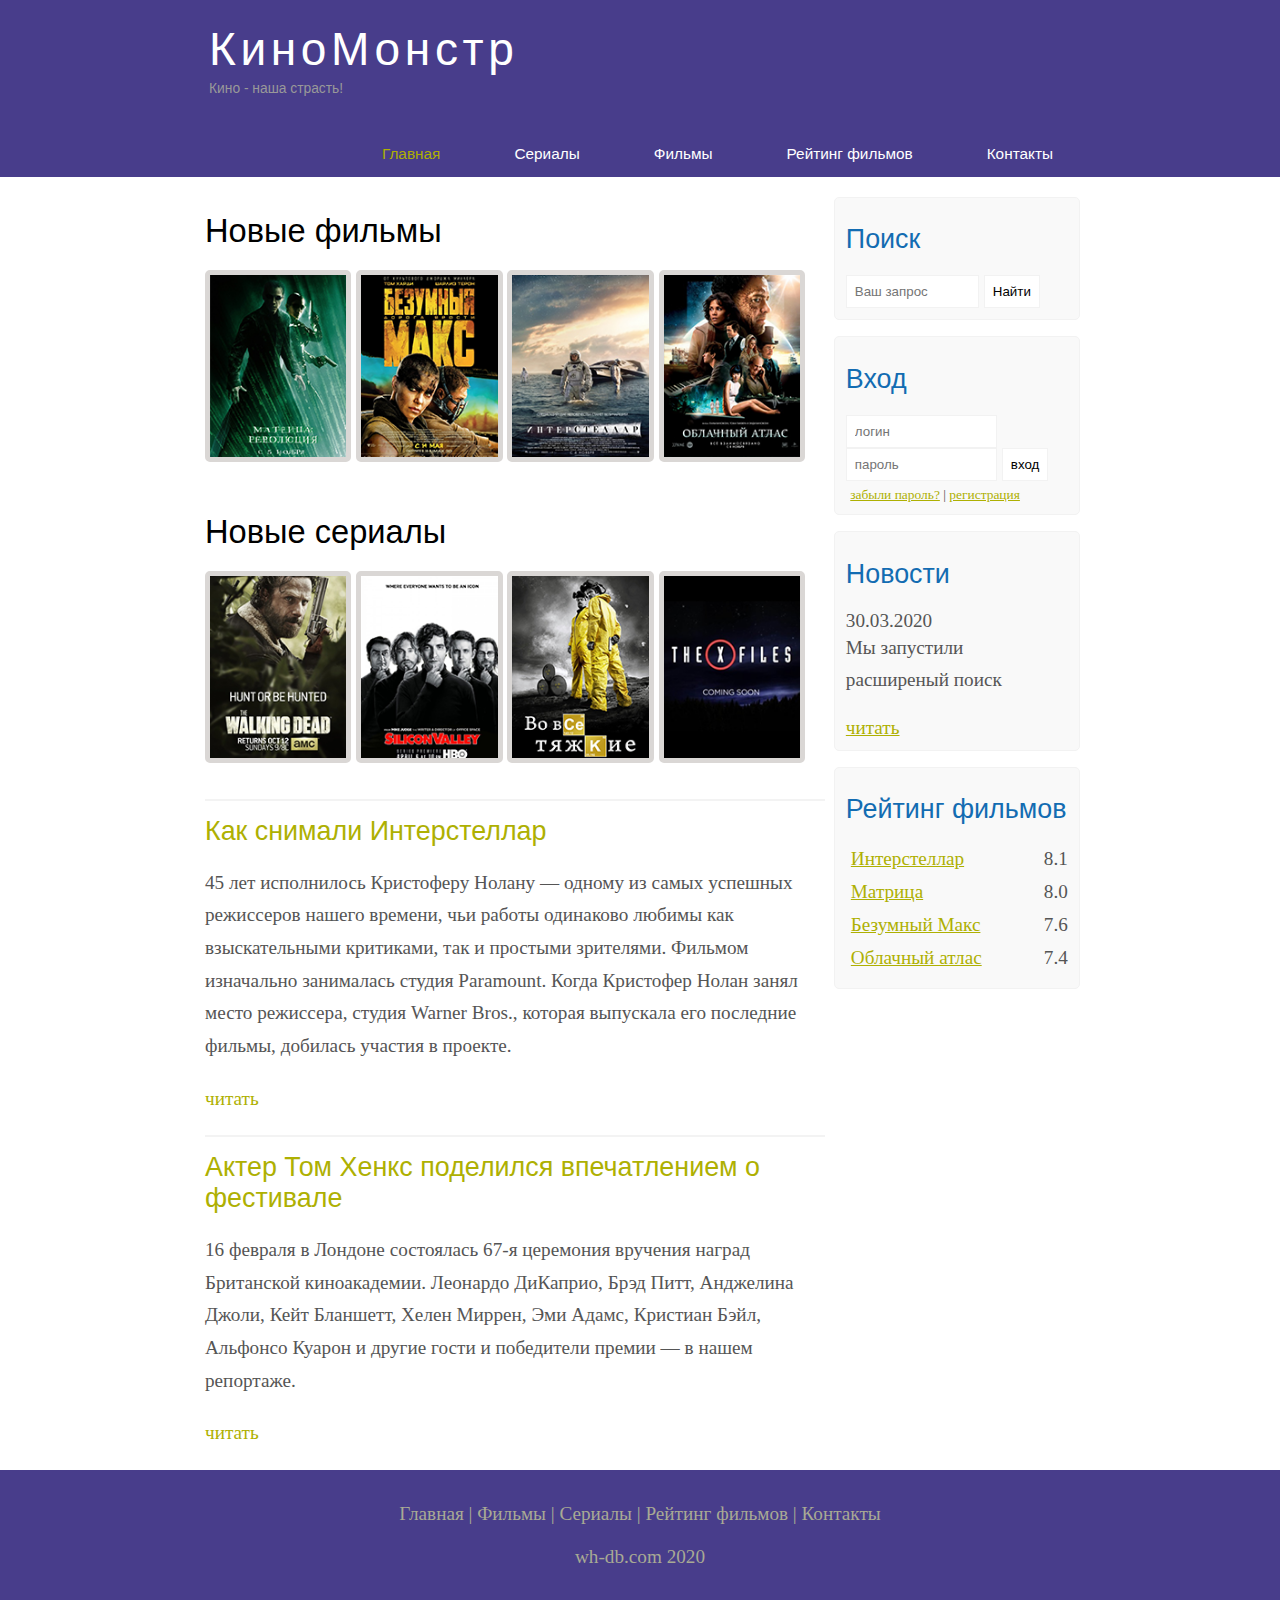
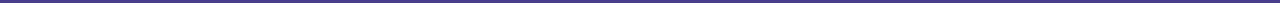
<file: index.html>
<!DOCTYPE html>
<html lang="en">
<head>
    <meta charset="UTF-8">
    <meta name="viewport" content="width=device-width, initial-scale=1.0">
    <title>Киномонстр</title>
    <meta name="discription" content="Портал о кино"/>
    <meta name="keywords" content="фильмы, фильмы онлайн, hd"/>
    <link rel="stylesheet" href="style.css"/>
    <link href="https://fonts.googleapis.com/css2?family=Comfortaa&display=swap" rel="stylesheet">
</head>
<body>
    <div class="main">
        <div class="header">
            <div class="logo">
                <div class="logo_text">
                    <h1><a href="/">КиноМонстр</a></h1>
                    <h2>Кино - наша страсть!</h2>

                </div>
            </div>
            <div class="menubar">
                <ul class="menu">
                    <li class="selected"><a href="index.html">Главная</a></li>
                    <li ><a href="#">Сериалы</a></li>
                    <li ><a href="films.html">Фильмы</a></li>
                    <li ><a href="rating.html">Рейтинг фильмов</a></li>
                    <li ><a href="contacts.html">Контакты</a></li>
                </ul>
            </div>
        </div>
        <div class="site_content">
            <div class="sidebar_container">
                <div class="sidebar">
                    <h2>Поиск</h2>
                    <form method="post" action="#" id="search_form">
                        <input type="search" name="search_field" placeholder="Ваш запрос"/>
                        <input type="submit" class="btn" value="Найти"/>
                    </form>
                </div>
                <div class="sidebar">
                    <h2>Вход</h2>
                    <form method="post" action="#" id="login">
                        <input type="text" name="login_field" placeholder="логин" />
						<input type="password" name="password_field" placeholder="пароль" />
						<input type="submit" class="btn" value="вход" />
						<div class="lables_passreg_text">
							<span><a href="#">забыли пароль?</a></span> | <span><a href="#">регистрация</a></span>
						</div>
                    </form>
                </div>
                <div class="sidebar">
                    <h2>Новости</h2>
                    <span>30.03.2020</span>
                    <p>Мы запустили расширеный поиск</p>
                    <a href="#">читать</a>
                </div>
                <div class="sidebar">
                    <h2>Рейтинг фильмов</h2>
                    <ul>
                        <li><a href= "rating.html">Интерстеллар</a><span class="rating_sidebar">8.1</span></li>
                        <li><a href= "rating.html">Матрица</a><span class="rating_sidebar">8.0</span></li>
                        <li><a href= "rating.html">Безумный Макс</a><span class="rating_sidebar">7.6</span></li>
                        <li><a href= "rating.html">Облачный атлас</a><span class="rating_sidebar">7.4</span></li>


                    </ul>
                </div>
            </div>
            <div class="content">
                <h1>Новые фильмы</h1>
                <div class="films_block">
                    <a href="#"><img src="img/matrix.png"></a>
                    <a href="#"><img src="img/max.png"></a>
                    <a href="#"><img src="img/inter.png"></a>
                    <a href="#"><img src="img/cloud.png"></a>
                </div>

                <h1>Новые сериалы</h1>
                <div class="films_block">
                    <a href="#"><img src="img/dead.png"></a>
                    <a href="#"><img src="img/silicon.png"></a>
                    <a href="#"><img src="img/breakingbad.png"></a>
                    <a href="#"><img src="img/xfiles.png"></a>
                </div>
                <hr>
                <h2><a href="#">Как снимали Интерстеллар</a></h2>
                <div class="posts_content">
                    <p>
                        45 лет исполнилось Кристоферу Нолану — одному из самых успешных режиссеров нашего времени, чьи работы одинаково любимы 
                        как взыскательными критиками, так и простыми зрителями. Фильмом изначально занималась студия Paramount. Когда Кристофер 
                        Нолан занял место режиссера, студия Warner Bros., которая выпускала его последние фильмы, добилась участия в проекте.
                    </p>
                </div>
                <p><a href="#">читать</a></p>

                <hr>
                <h2><a href="#">Актер Том Хенкс поделился впечатлением о фестивале</a></h2>
                <div class="posts_content">
                    <p>
                        16 февраля в Лондоне состоялась 67-я церемония вручения наград Британской киноакадемии. Леонардо ДиКаприо, Брэд Питт, 
                        Анджелина Джоли, Кейт Бланшетт, Хелен Миррен, Эми Адамс, Кристиан Бэйл, Альфонсо Куарон и другие гости и победители 
                        премии — в нашем репортаже.
                    </p>
                </div>
                <p><a href="#">читать</a></p>
                
                
            </div>
        </div>
        <div class="footer">
            <p>
                <a href="index.html">Главная</a> |
                <a href="films.html">Фильмы</a> |
                <a href="#">Сериалы</a> |
                <a href="rating.html">Рейтинг фильмов</a> |
                <a href="contacts.html">Контакты</a> 
            </p>
            <p>wh-db.com 2020</p>
        </div>
    </div>
    
</body>
</html>
</file>
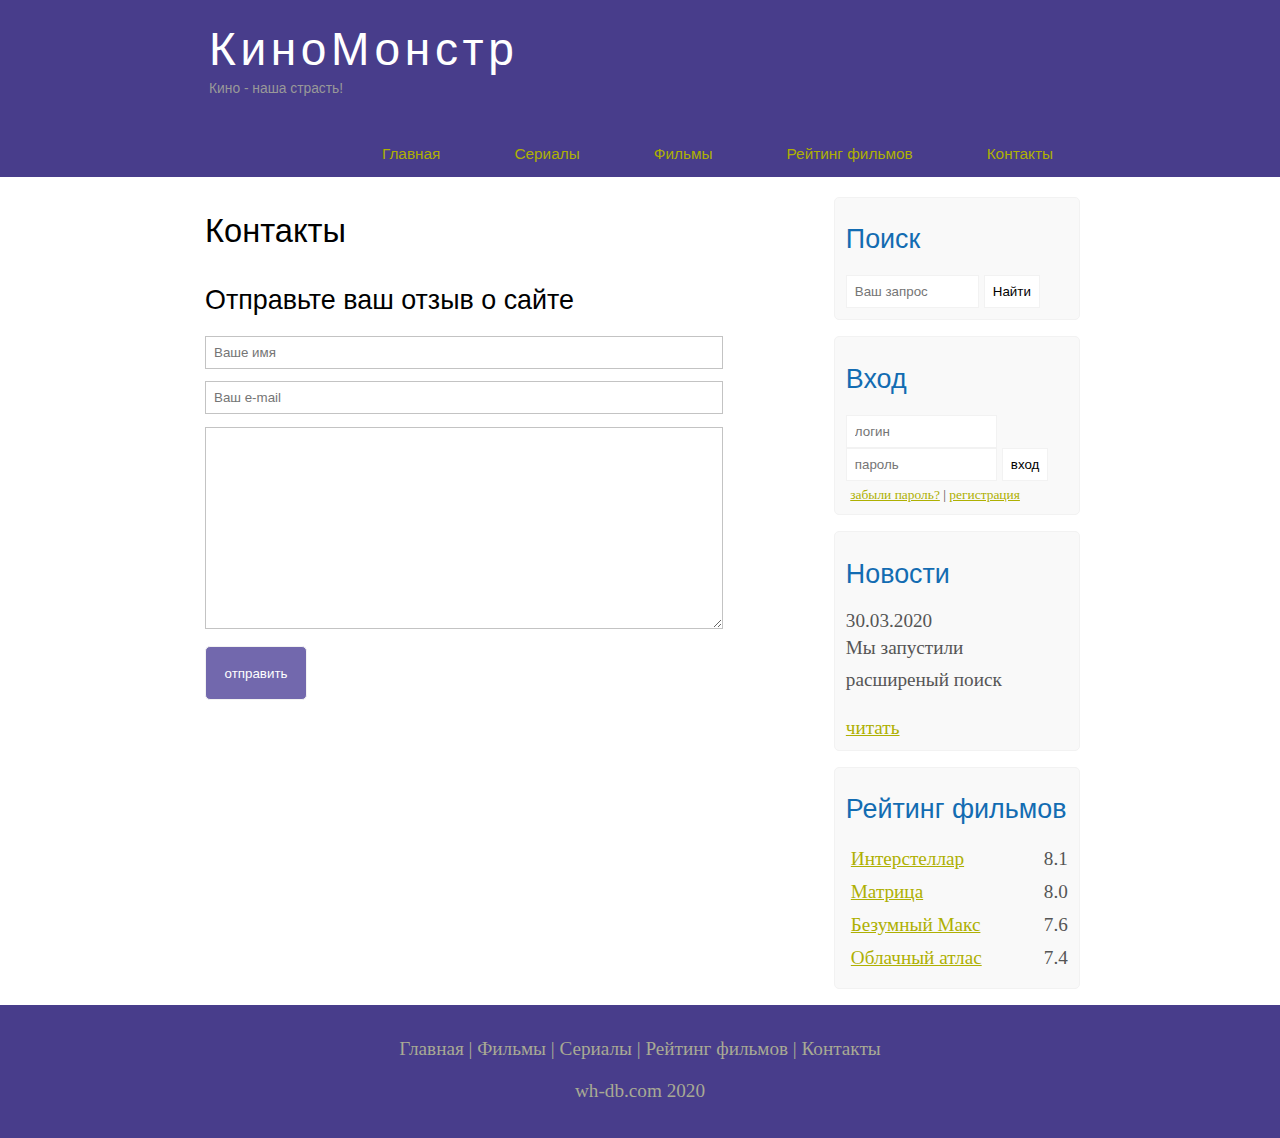
<file: contacts.html>
<!DOCTYPE html>
<html lang="en">
<head>
    <meta charset="UTF-8">
    <meta name="viewport" content="width=device-width, initial-scale=1.0">
    <title>Киномонстр</title>
    <meta name="discription" content="Портал о кино"/>
    <meta name="keywords" content="фильмы, фильмы онлайн, hd"/>
    <link rel="stylesheet" href="style.css"/>
</head>
<body>
    <div class="main">
        <div class="header">
            <div class="logo">
                <div class="logo_text">
                    <h1><a href="/">КиноМонстр</a></h1>
                    <h2>Кино - наша страсть!</h2>

                </div>
            </div>
            <div class="menubar">
                <ul class="menu">
                    <li class="selected"><a href="#">Главная</a></li>
                    <li class="selected"><a href="#">Сериалы</a></li>
                    <li class="selected"><a href="#">Фильмы</a></li>
                    <li class="selected"><a href="#">Рейтинг фильмов</a></li>
                    <li class="selected"><a href="#">Контакты</a></li>
                </ul>
            </div>
        </div>
        <div class="site_content">
            <div class="sidebar_container">
                <div class="sidebar">
                    <h2>Поиск</h2>
                    <form method="post" action="#" id="search_form">
                        <input type="search" name="search_field" placeholder="Ваш запрос"/>
                        <input type="submit" class="btn" value="Найти"/>
                    </form>
                </div>
                <div class="sidebar">
                    <h2>Вход</h2>
                    <form method="post" action="#" id="login">
                        <input type="text" name="login_field" placeholder="логин" />
						<input type="password" name="password_field" placeholder="пароль" />
						<input type="submit" class="btn" value="вход" />
						<div class="lables_passreg_text">
							<span><a href="#">забыли пароль?</a></span> | <span><a href="#">регистрация</a></span>
						</div>
                    </form>
                </div>
                <div class="sidebar">
                    <h2>Новости</h2>
                    <span>30.03.2020</span>
                    <p>Мы запустили расширеный поиск</p>
                    <a href="#">читать</a>
                </div>
                <div class="sidebar">
                    <h2>Рейтинг фильмов</h2>
                    <ul>
                        <li><a href= "#">Интерстеллар</a><span class="rating_sidebar">8.1</span></li>
                        <li><a href= "#">Матрица</a><span class="rating_sidebar">8.0</span></li>
                        <li><a href= "#">Безумный Макс</a><span class="rating_sidebar">7.6</span></li>
                        <li><a href= "#">Облачный атлас</a><span class="rating_sidebar">7.4</span></li>


                    </ul>
                </div>
            </div>
            <div class="content">
                <h1>Контакты</h1>
                <h2>Отправьте ваш отзыв о сайте</h2>

                <div class="send_contact">
                    <form method="post" action="#" id="review">
                        <input type="text" name="review_name" placeholder="Ваше имя">
                        <input type="text" name="review_email" placeholder="Ваш e-mail">
                        <textarea name="review_text"></textarea>
                        <input type="submit" class="btn" value="отправить">
                    </form>
                </div>
                

            </div>
        </div>
        <div class="footer">
            <p>
                <a href="#">Главная</a> |
                <a href="#">Фильмы</a> |
                <a href="#">Сериалы</a> |
                <a href="#">Рейтинг фильмов</a> |
                <a href="#">Контакты</a> 
            </p>
            <p>wh-db.com 2020</p>
        </div>
    </div>
    
</body>
</html>
</file>
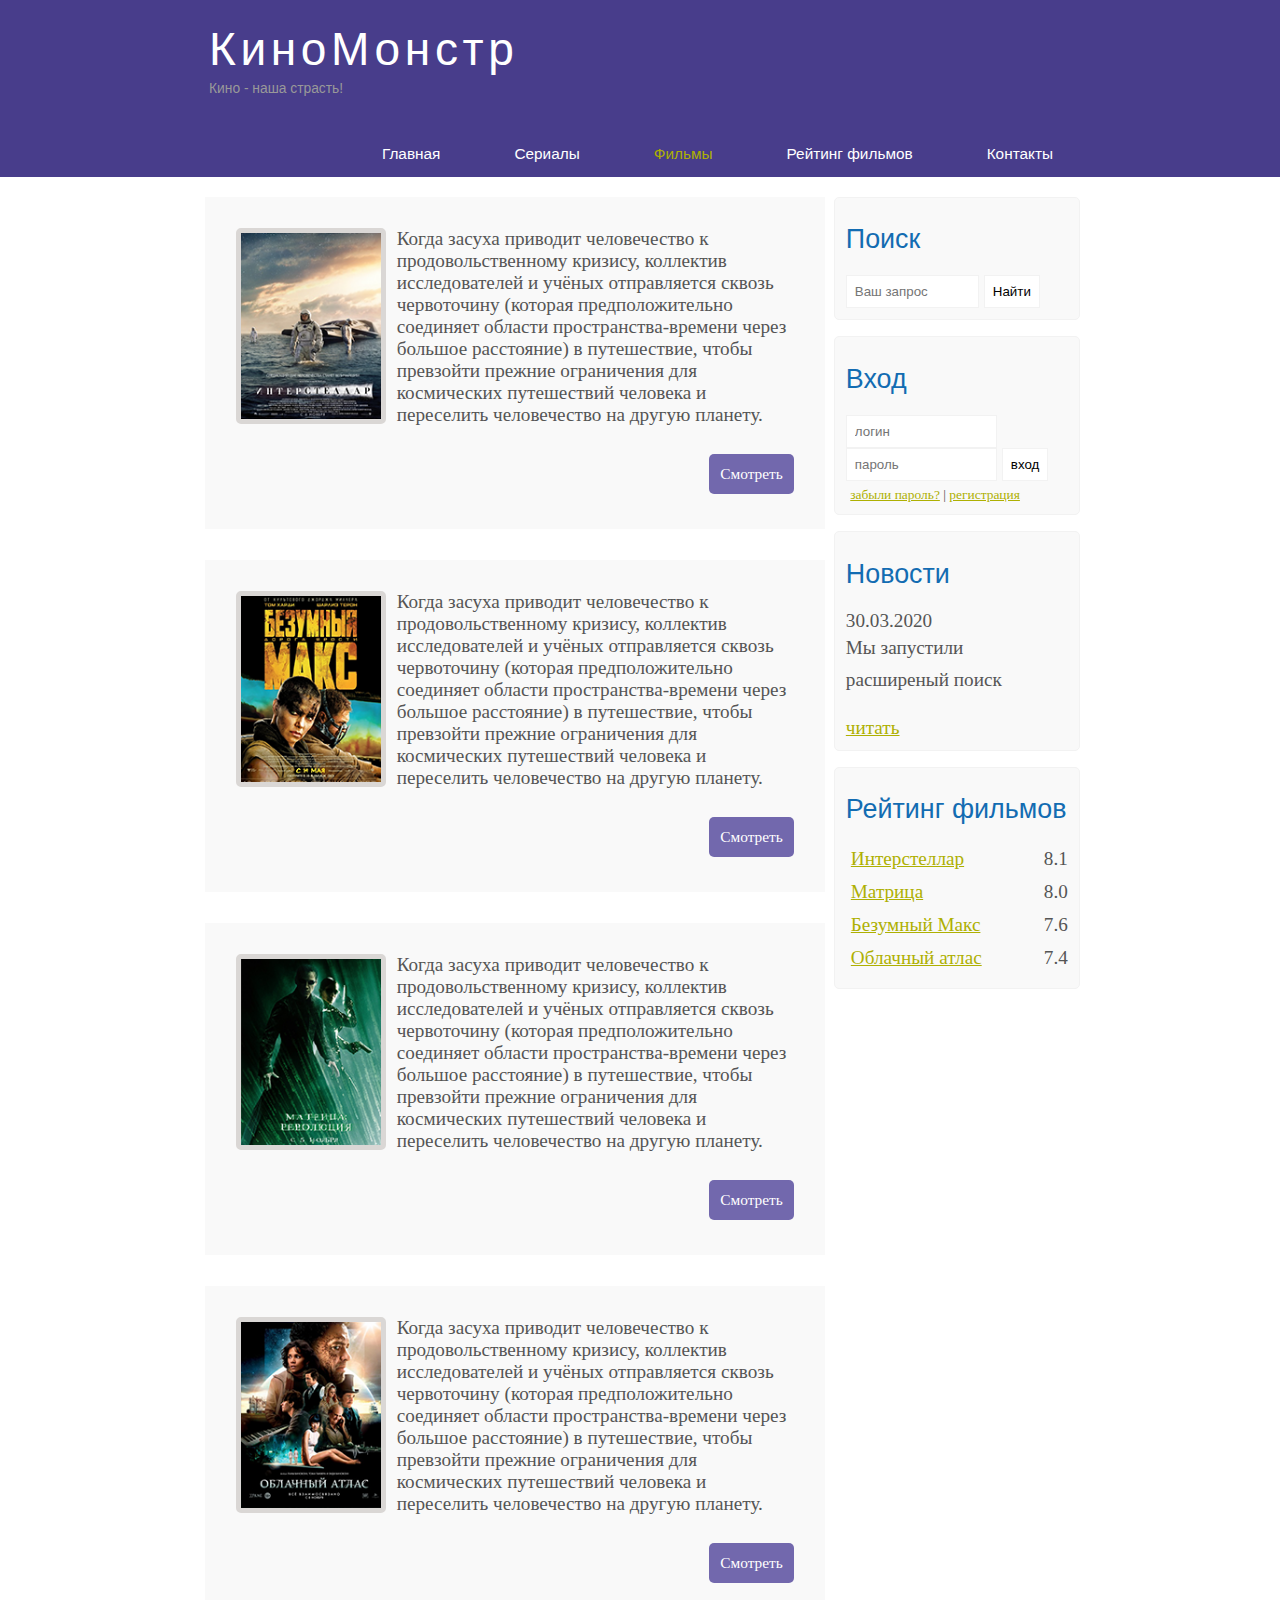
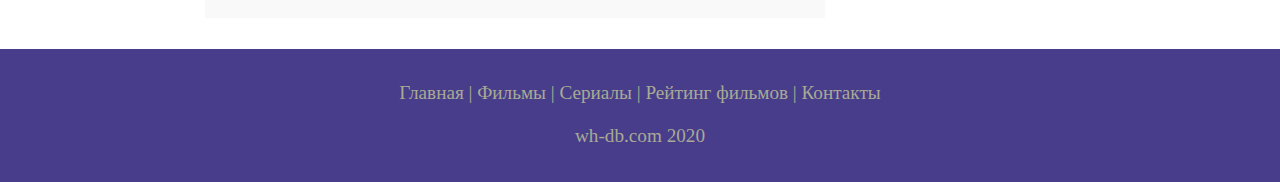
<file: films.html>
<!DOCTYPE html>
<html lang="en">
<head>
    <meta charset="UTF-8">
    <meta name="viewport" content="width=device-width, initial-scale=1.0">
    <title>Киномонстр</title>
    <meta name="discription" content="Портал о кино"/>
    <meta name="keywords" content="фильмы, фильмы онлайн, hd"/>
    <link rel="stylesheet" href="style.css"/>
    <link href="https://fonts.googleapis.com/css2?family=Comfortaa&display=swap" rel="stylesheet">
</head>
<body>
    <div class="main">
        <div class="header">
            <div class="logo">
                <div class="logo_text">
                    <h1><a href="/">КиноМонстр</a></h1>
                    <h2>Кино - наша страсть!</h2>

                </div>
            </div>
            <div class="menubar">
                <ul class="menu">
                    <li ><a href="index.html">Главная</a></li>
                    <li ><a href="#">Сериалы</a></li>
                    <li class="selected"><a href="films.html">Фильмы</a></li>
                    <li ><a href="rating.html">Рейтинг фильмов</a></li>
                    <li ><a href="contacts.html">Контакты</a></li>
                </ul>
            </div>
        </div>
        <div class="site_content">
            <div class="sidebar_container">
                <div class="sidebar">
                    <h2>Поиск</h2>
                    <form method="post" action="#" id="search_form">
                        <input type="search" name="search_field" placeholder="Ваш запрос"/>
                        <input type="submit" class="btn" value="Найти"/>
                    </form>
                </div>
                <div class="sidebar">
                    <h2>Вход</h2>
                    <form method="post" action="#" id="login">
                        <input type="text" name="login_field" placeholder="логин" />
						<input type="password" name="password_field" placeholder="пароль" />
						<input type="submit" class="btn" value="вход" />
						<div class="lables_passreg_text">
							<span><a href="#">забыли пароль?</a></span> | <span><a href="#">регистрация</a></span>
						</div>
                    </form>
                </div>
                <div class="sidebar">
                    <h2>Новости</h2>
                    <span>30.03.2020</span>
                    <p>Мы запустили расширеный поиск</p>
                    <a href="#">читать</a>
                </div>
                <div class="sidebar">
                    <h2>Рейтинг фильмов</h2>
                    <ul>
                        <li><a href= "rating.html">Интерстеллар</a><span class="rating_sidebar">8.1</span></li>
                        <li><a href= "rating.html">Матрица</a><span class="rating_sidebar">8.0</span></li>
                        <li><a href= "rating.html">Безумный Макс</a><span class="rating_sidebar">7.6</span></li>
                        <li><a href= "rating.html">Облачный атлас</a><span class="rating_sidebar">7.4</span></li>


                    </ul>
                </div>
            </div>
            <div class="content">
                <div class="info_film">
                    <img src="img/inter.png">
                    Когда засуха приводит человечество к продовольственному кризису, коллектив исследователей 
                    и учёных отправляется сквозь червоточину (которая предположительно соединяет области 
                    пространства-времени через большое расстояние) в путешествие, чтобы превзойти прежние 
                    ограничения для космических путешествий человека и переселить человечество на другую планету.
                    <div class="button"><a href="show.html">Смотреть</a></div>
                </div>

                <div class="info_film">
                    <img src="img/max.png">
                    Когда засуха приводит человечество к продовольственному кризису, коллектив исследователей 
                    и учёных отправляется сквозь червоточину (которая предположительно соединяет области 
                    пространства-времени через большое расстояние) в путешествие, чтобы превзойти прежние 
                    ограничения для космических путешествий человека и переселить человечество на другую планету.
                    <div class="button"><a href="#">Смотреть</a></div>
                </div>

                <div class="info_film">
                    <img src="img/matrix.png">
                    Когда засуха приводит человечество к продовольственному кризису, коллектив исследователей 
                    и учёных отправляется сквозь червоточину (которая предположительно соединяет области 
                    пространства-времени через большое расстояние) в путешествие, чтобы превзойти прежние 
                    ограничения для космических путешествий человека и переселить человечество на другую планету.
                    <div class="button"><a href="#">Смотреть</a></div>
                </div>

                <div class="info_film">
                    <img src="img/cloud.png">
                    Когда засуха приводит человечество к продовольственному кризису, коллектив исследователей 
                    и учёных отправляется сквозь червоточину (которая предположительно соединяет области 
                    пространства-времени через большое расстояние) в путешествие, чтобы превзойти прежние 
                    ограничения для космических путешествий человека и переселить человечество на другую планету.
                    <div class="button"><a href="#">Смотреть</a></div>
                </div>

            </div>
        </div>
        <div class="footer">
            <p>
                <a href="index.html">Главная</a> |
                <a href="films.html">Фильмы</a> |
                <a href="#">Сериалы</a> |
                <a href="rating.html">Рейтинг фильмов</a> |
                <a href="contacts.html">Контакты</a> 
            </p>
            <p>wh-db.com 2020</p>
        </div>
    </div>
    
</body>
</html>
</file>
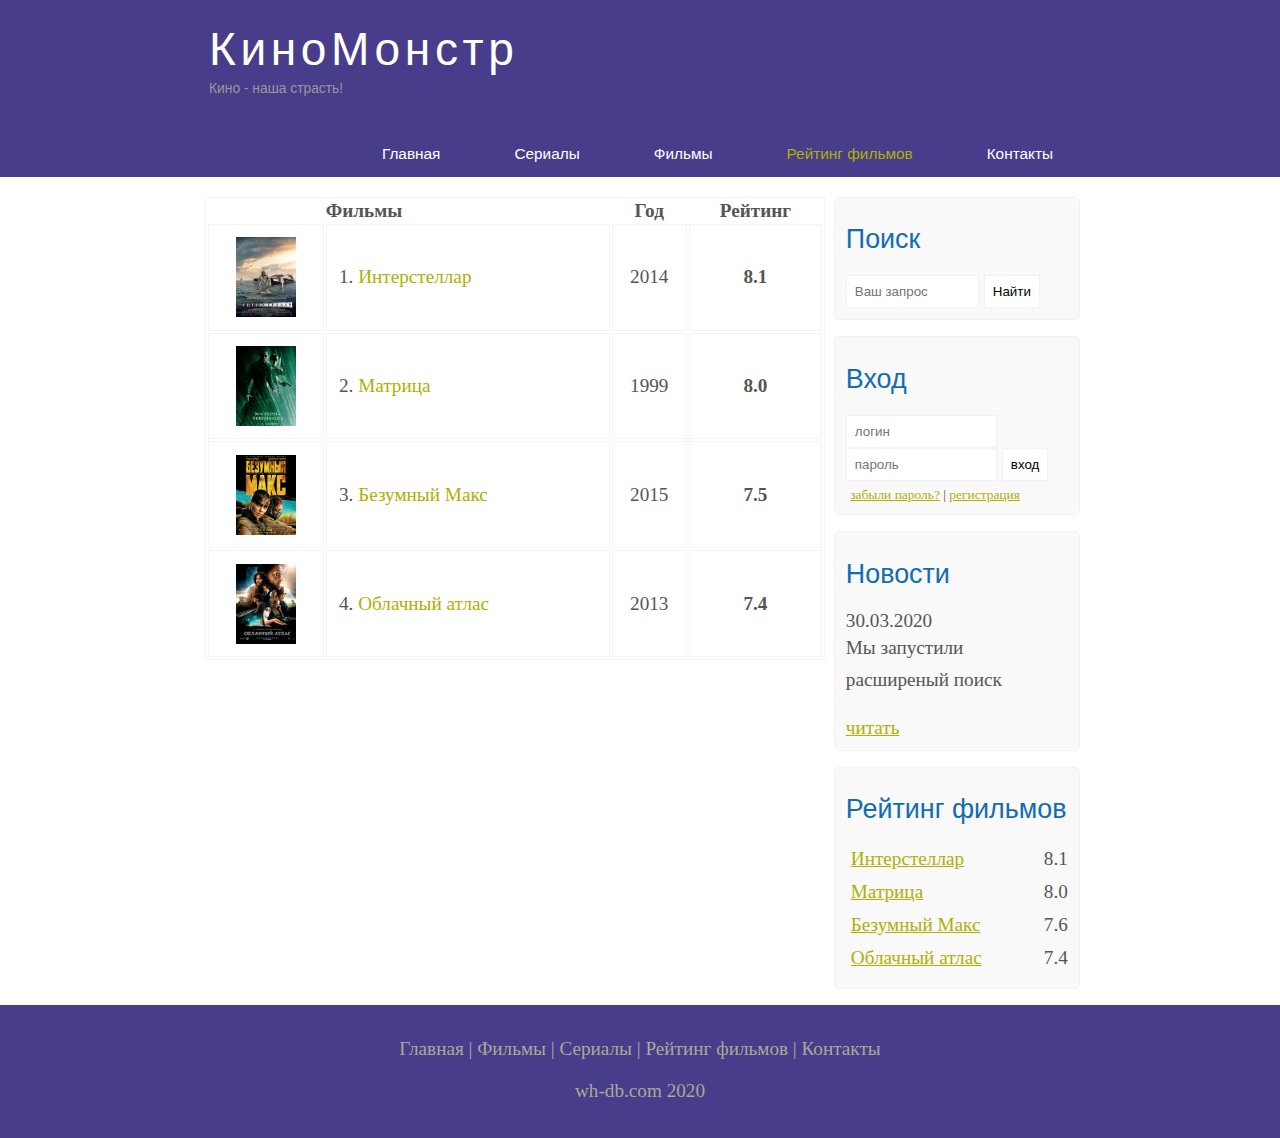
<file: rating.html>
<!DOCTYPE html>
<html lang="en">
<head>
    <meta charset="UTF-8">
    <meta name="viewport" content="width=device-width, initial-scale=1.0">
    <title>Киномонстр</title>
    <meta name="discription" content="Портал о кино"/>
    <meta name="keywords" content="фильмы, фильмы онлайн, hd"/>
    <link rel="stylesheet" href="style.css"/>
    <link href="https://fonts.googleapis.com/css2?family=Comfortaa&display=swap" rel="stylesheet">
</head>
<body>
    <div class="main">
        <div class="header">
            <div class="logo">
                <div class="logo_text">
                    <h1><a href="/">КиноМонстр</a></h1>
                    <h2>Кино - наша страсть!</h2>

                </div>
            </div>
            <div class="menubar">
                <ul class="menu">
                    <li ><a href="index.html">Главная</a></li>
                    <li ><a href="#">Сериалы</a></li>
                    <li ><a href="films.html">Фильмы</a></li>
                    <li class="selected"><a href="rating.html">Рейтинг фильмов</a></li>
                    <li ><a href="contacts.html">Контакты</a></li>
                </ul>
            </div>
        </div>
        <div class="site_content">
            <div class="sidebar_container">
                <div class="sidebar">
                    <h2>Поиск</h2>
                    <form method="post" action="#" id="search_form">
                        <input type="search" name="search_field" placeholder="Ваш запрос"/>
                        <input type="submit" class="btn" value="Найти"/>
                    </form>
                </div>
                <div class="sidebar">
                    <h2>Вход</h2>
                    <form method="post" action="#" id="login">
                        <input type="text" name="login_field" placeholder="логин" />
						<input type="password" name="password_field" placeholder="пароль" />
						<input type="submit" class="btn" value="вход" />
						<div class="lables_passreg_text">
							<span><a href="#">забыли пароль?</a></span> | <span><a href="#">регистрация</a></span>
						</div>
                    </form>
                </div>
                <div class="sidebar">
                    <h2>Новости</h2>
                    <span>30.03.2020</span>
                    <p>Мы запустили расширеный поиск</p>
                    <a href="#">читать</a>
                </div>
                <div class="sidebar">
                    <h2>Рейтинг фильмов</h2>
                    <ul>
                        <li><a href= "rating.html">Интерстеллар</a><span class="rating_sidebar">8.1</span></li>
                        <li><a href= "rating.html">Матрица</a><span class="rating_sidebar">8.0</span></li>
                        <li><a href= "rating.html">Безумный Макс</a><span class="rating_sidebar">7.6</span></li>
                        <li><a href= "rating.html">Облачный атлас</a><span class="rating_sidebar">7.4</span></li>


                    </ul>
                </div>
            </div>
            <div class="content">
                <table>
                    <tr>
                        <th></th>
                        <th>Фильмы</th>
                        <th class="center">Год</th>
                        <th class="center">Рейтинг</th>
                    </tr>
                    <tr>
                        <td class="center"><img src="img/inter.png"></td>
                        <td>1. <a href="show.html">Интерстеллар</a></td>
                        <td class="center">2014</td>
                        <td class="center rating">8.1</td>
                    </tr>
                    <tr>
                        <td class="center"><img src="img/matrix.png"></td>
                        <td>2. <a href="#">Матрица</a></td>
                        <td class="center">1999</td>
                        <td class="center rating">8.0</td>
                    </tr>
                    <tr>
                        <td class="center"><img src="img/max.png"></td>
                        <td>3. <a href="#">Безумный Макс</a></td>
                        <td class="center">2015</td>
                        <td class="center rating">7.5</td>
                    </tr>
                    <tr>
                        <td class="center"><img src="img/cloud.png"></td>
                        <td>4. <a href="#">Облачный атлас</a></td>
                        <td class="center">2013</td>
                        <td class="center rating">7.4</td>
                    </tr>
                </table>
               
                

            </div>
        </div>
        <div class="footer">
            <p>
                <a href="index.html">Главная</a> |
                <a href="films.html">Фильмы</a> |
                <a href="#">Сериалы</a> |
                <a href="rating.html">Рейтинг фильмов</a> |
                <a href="contacts.html">Контакты</a> 
            </p>
            <p>wh-db.com 2020</p>
        </div>
    </div>
    
</body>
</html>
</file>
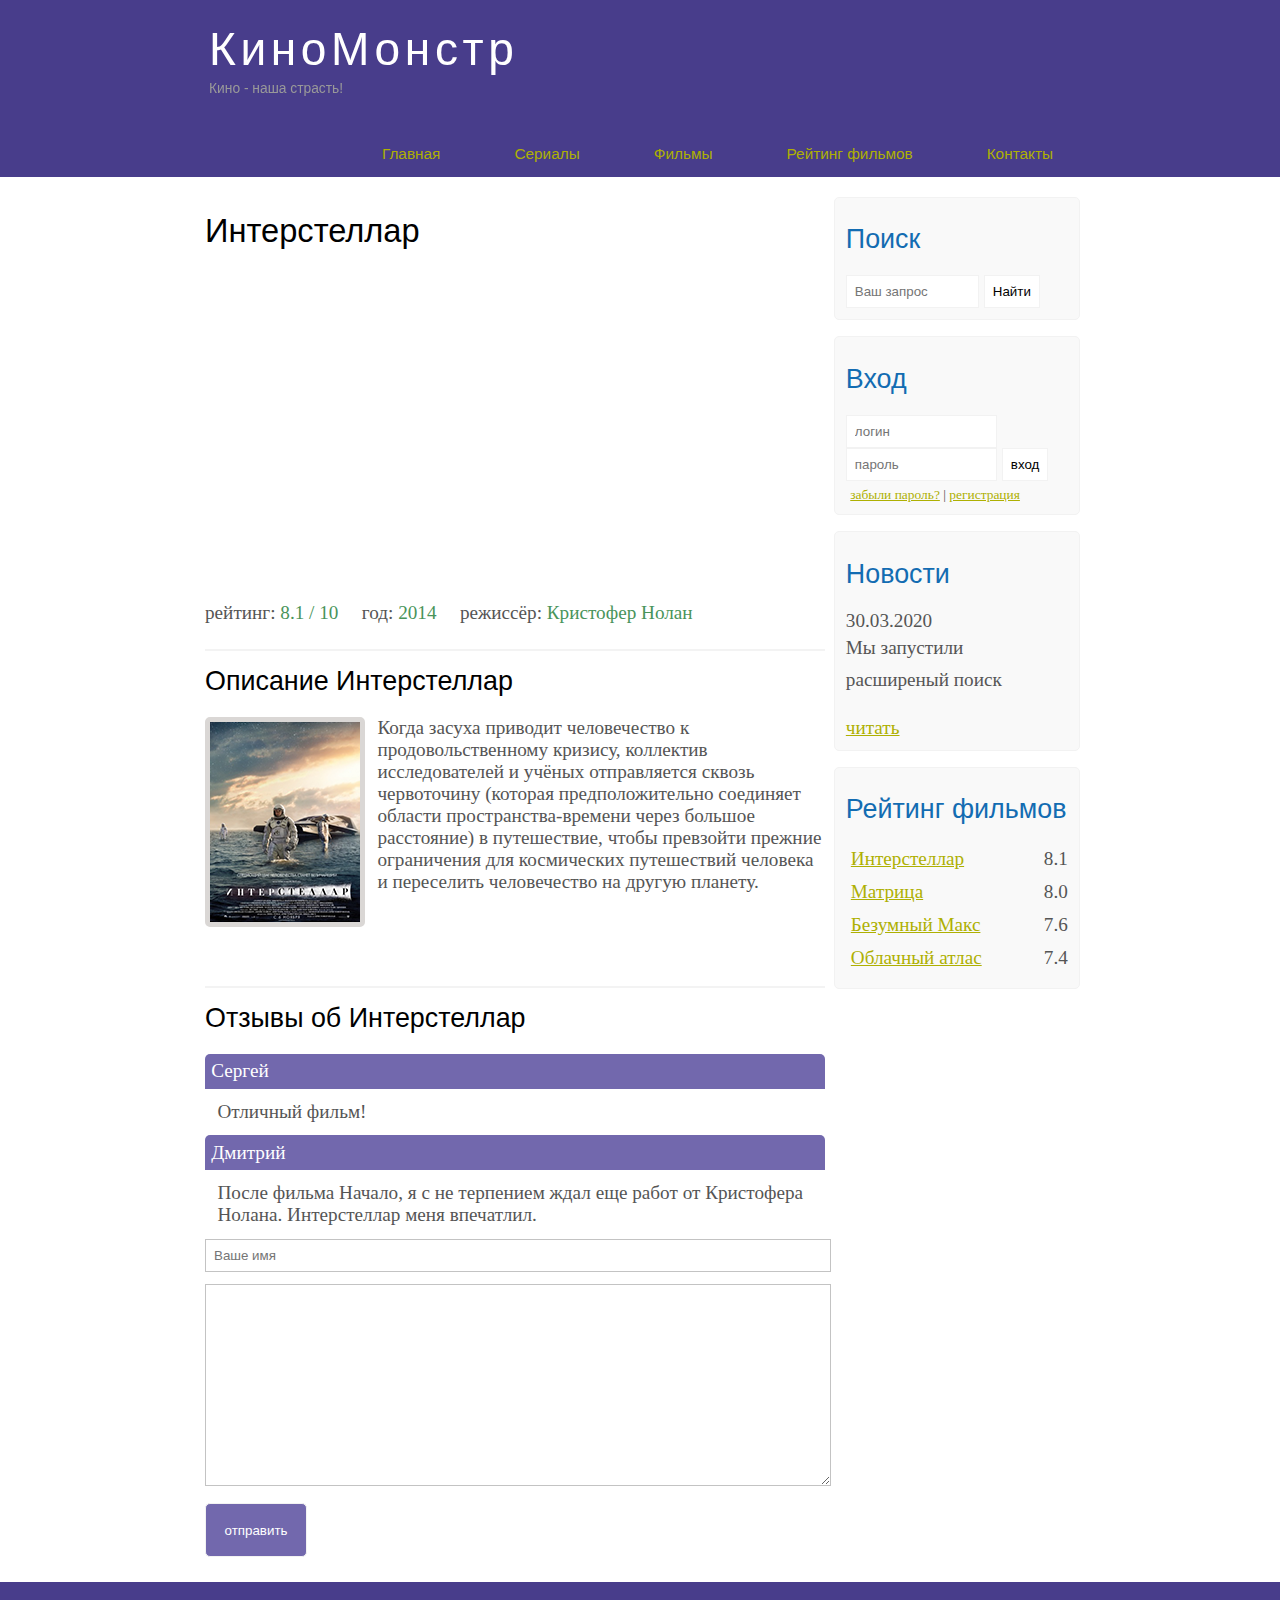
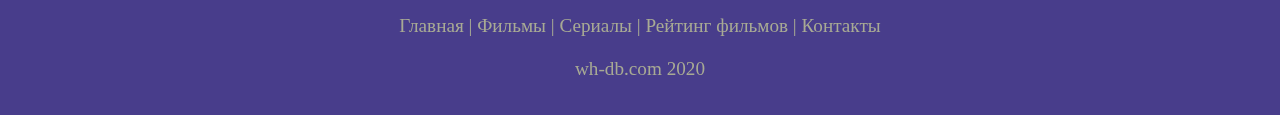
<file: show.html>
<!DOCTYPE html>
<html lang="en">
<head>
    <meta charset="UTF-8">
    <meta name="viewport" content="width=device-width, initial-scale=1.0">
    <title>Киномонстр</title>
    <meta name="discription" content="Портал о кино"/>
    <meta name="keywords" content="фильмы, фильмы онлайн, hd"/>
    <link rel="stylesheet" href="style.css"/>
</head>
<body>
    <div class="main">
        <div class="header">
            <div class="logo">
                <div class="logo_text">
                    <h1><a href="/">КиноМонстр</a></h1>
                    <h2>Кино - наша страсть!</h2>

                </div>
            </div>
            <div class="menubar">
                <ul class="menu">
                    <li class="selected"><a href="#">Главная</a></li>
                    <li class="selected"><a href="#">Сериалы</a></li>
                    <li class="selected"><a href="#">Фильмы</a></li>
                    <li class="selected"><a href="#">Рейтинг фильмов</a></li>
                    <li class="selected"><a href="#">Контакты</a></li>
                </ul>
            </div>
        </div>
        <div class="site_content">
            <div class="sidebar_container">
                <div class="sidebar">
                    <h2>Поиск</h2>
                    <form method="post" action="#" id="search_form">
                        <input type="search" name="search_field" placeholder="Ваш запрос"/>
                        <input type="submit" class="btn" value="Найти"/>
                    </form>
                </div>
                <div class="sidebar">
                    <h2>Вход</h2>
                    <form method="post" action="#" id="login">
                        <input type="text" name="login_field" placeholder="логин" />
						<input type="password" name="password_field" placeholder="пароль" />
						<input type="submit" class="btn" value="вход" />
						<div class="lables_passreg_text">
							<span><a href="#">забыли пароль?</a></span> | <span><a href="#">регистрация</a></span>
						</div>
                    </form>
                </div>
                <div class="sidebar">
                    <h2>Новости</h2>
                    <span>30.03.2020</span>
                    <p>Мы запустили расширеный поиск</p>
                    <a href="#">читать</a>
                </div>
                <div class="sidebar">
                    <h2>Рейтинг фильмов</h2>
                    <ul>
                        <li><a href= "#">Интерстеллар</a><span class="rating_sidebar">8.1</span></li>
                        <li><a href= "#">Матрица</a><span class="rating_sidebar">8.0</span></li>
                        <li><a href= "#">Безумный Макс</a><span class="rating_sidebar">7.6</span></li>
                        <li><a href= "#">Облачный атлас</a><span class="rating_sidebar">7.4</span></li>


                    </ul>
                </div>
            </div>
            <div class="content">
                <h1>Интерстеллар</h1>
                <iframe width="560" height="315" src="https://www.youtube.com/embed/xHGRCBV46ik" 
                frameborder="0" allow="accelerometer; autoplay; encrypted-media; gyroscope; 
                picture-in-picture" allowfullscreen></iframe>

                <div class="info_film_page">

                    <span class="lable">рейтинг: </span><span class="value">8.1 / 10</span>
                    <span class="lable">год: </span><span class="value">2014</span>
                    <span class="lable">режиссёр: </span><span class="value">Кристофер Нолан</span>
                
                </div>
                <hr>
                <h2>Описание Интерстеллар</h2>
                <div class="description_film">
                    <img src="img/inter.png">
                    Когда засуха приводит человечество к продовольственному кризису, коллектив исследователей 
                    и учёных отправляется сквозь червоточину (которая предположительно соединяет области 
                    пространства-времени через большое расстояние) в путешествие, чтобы превзойти прежние 
                    ограничения для космических путешествий человека и переселить человечество на другую планету.
                </div>
                <hr>
                <h2>Отзывы об Интерстеллар</h2>
                <div class="reviews">
                    <div class="review_name">
                        Сергей
                    </div>
                    <div class="review_text">
                        Отличный фильм!
                    </div>

                    <div class="review_name">
                        Дмитрий
                    </div>
                    <div class="review_text">
                        После фильма Начало, я с не терпением ждал еще работ от Кристофера Нолана. 
                        Интерстеллар меня впечатлил.
                    </div>

                </div>
                <div class="send">
                    <form method="post" action="#" id="review">
                        <input type="text" name="review_name" placeholder="Ваше имя">
                        <textarea name="review_text"></textarea>
                        <input type="submit" class="btn" value="отправить">
                    </form>
                </div>
                

            </div>
        </div>
        <div class="footer">
            <p>
                <a href="#">Главная</a> |
                <a href="#">Фильмы</a> |
                <a href="#">Сериалы</a> |
                <a href="#">Рейтинг фильмов</a> |
                <a href="#">Контакты</a> 
            </p>
            <p>wh-db.com 2020</p>
        </div>
    </div>
    
</body>
</html>
</file>
<file: style.css>
*{
    margin: 0;
    padding: 0;
}

body{
    font-size: 1.2em;
    background-color: #fff;
    color: #555
}

p{
    padding: 0 0 20px 0;
    line-height: 1.7em;
}

input[type="text"], input[type="password"], input[type="search"] {
    color: #5d5d5d;
    width: 60%;
    padding: 8px;
  }

input, textarea{
    outline: none;
    border: none;
    border: solid 1px #f2f2f2;
}

h1, h2 {
    /* font: normal 170% "century gotic", arial; */
    font: normal 170% "century gothic", arial, sans-serif;
    margin: 0 0 15px 0;
    padding: 15px 0 5px 0;
    color: #000;
}

h2{
    font-size: 140%;
}


a, a:hover{
    outline: none;
    text-decoration: underline;
    color: #aeb002;
}

ul{
    margin: 2px 0 22px 17px;
}

ul li{
    margin: 0 0 6px 0;
    padding: 0 0 4px 5px;
    line-height: 1.5em;
}

.header{
    background-color: darkslateblue;
    height: 177px;
    font-size: 0.8em;
    margin-left: 0px;
    margin-right: 0px;
    min-width: 900px;
}

.main, .logo, .menubar, .site_content, .footer{
    margin-left: auto;
    margin-right: auto;
    
}

.logo{
    width: 880px;
    padding-bottom: 40px;
}

.logo h1, .logo h2{
    font: normal 300% "century gothic", arial, sans-serif;
    margin: 0 0 0 9px;
}

.logo_text h1, .logo_text h1 a, .logo_text h1 a:hover{
    padding: 22px 0 0 0;
    color: #fff;
    letter-spacing: 0.1em;
    text-decoration: none;
}

.logo_text h2{
    font-size: 0.9em;
    padding: 4px 0 0 0;
    color: #999;
}

.menubar{
    width: 900px;
    height: 46px;
}

ul.menu{
    float: right;
}

ul.menu li{
    float: left;
    padding: 0 0 0 9px;
    list-style: none;
    margin: 1px 2px 0 0;
}

ul.menu li a{
    font: normal 100% "trebuchet ms", sans-serif;
    display: block;
    height: 20px;
    padding: 6px 35px 5px 28px;
    color: #fff;
    text-decoration: none;
}

ul.menu li.selected a{
    color: #aeb002;
}

ul.menu li a:hover{
    color: #e4ec04;
}

hr{
    border: solid 1px #f3f3f3;
}

.site_content{
    width: 880px;
    overflow: hidden;
    margin: 20px auto 0 auto;
    background-color: white;
}

.sidebar_container{
    float: right;
    width: 224px;
}

.sidebar{
    float: right;
    width: 222px;
    padding: 5%;
    margin: 0 0 16px 0;
    border: solid 1px #f2f2f2;
    border-radius: 5px;
    background-color: #f9f9f9;
}

.btn{
    padding: 8px;
    background-color: white;
    cursor: pointer;
}

.sidebar h2{
    color: #136cb2;
}

.lables_passreg_text{
    font-size: 0.7em;
    margin-top: 3%;
    margin-left: 2%;
}

.sidebar ul{
    margin: 0;
}

.sidebar ul li{
    list-style-type: none;
    margin: 0 0 0 0;

}

.sidebar .rating_sidebar{
    float: right;
}

.content{
    text-align: left;
    width: 620px;
    padding: 0 0 0 5px;
    float: left;
}

.content a {
    text-decoration: none;
}

.films_block{
    margin-bottom: 5%;

}

.films_block img{
    border-radius: 5px;
    border: solid 5px #dad7d5;
    width: 22%;
    
}

.posts .posts_content{
    font-size: 0.8em;
}

.info_film_page{
    margin-top: 2%;
    margin-bottom: 4%;
}

.info_film_page .label{
    font-size: 1.2em;
}

.info_film_page .value{
    font-size: 1em;
    color: #49945a;
    margin-right: 3%;
}

.description_film{
    margin-bottom: 15%;
}

.description_film img{
    float: left;
    margin-right: 2%;
    border-radius: 5px;
    border: solid 5px #dad7d5;
}


.raviews{
    margin-bottom: 4%;
    font-size: 0.9em;
}

.reviews .review_name{
    background-color: #7268ad;
    color: #fff;
    padding: 1%;
    border-top-left-radius: 5px;
    border-top-right-radius: 5px;
}

.reviews .review_text{
    padding-top: 2%;
    padding-bottom: 2%;
    padding-left: 2%;
}

.send{
    margin-bottom: 4%;
}

.send input[type="text"], textarea{
    border: solid 1px #c3c3c3;
    margin-bottom: 2%;

}

.send input[type="text"]{
    width: 98%;
}

.send textarea{
    width: 624px;
    height: 200px;
}

.send input[type="submit"]{
    background-color: #7268ad;
    padding: 3%;
    color: white;
    border-radius: 5px;
}

.send_contact input[type="submit"]{
    background-color: #7268ad;
    padding: 3%;
    color: white;
    border-radius: 5px;
}

.send_contact input[type="text"], textarea{
    border: solid 1px #c3c3c3;
    margin-bottom: 2%;

}

.send_contact input[type="text"]{
    width: 500px;
}
  
.send_contact textarea{
    width: 516px;
    height: 200px;
}


  .info_film{
    margin-bottom: 5%;
    background: #f9f9f9;
    padding: 5%;
    height: 270px;

}

.info_film img{
    float: left;
    margin-right: 2%;
    border-radius: 5px;
    border: solid 5px #dad7d5;
    width: 25%;
}

.button{
    background-color: #7268ad;
    padding: 2%;
    color: white;
    border-radius: 5px;
    float: right;
    margin-top: 5%;
    clear: both;
    font-size: 0.8em;
}

.button a{
    color: white;
}

table{
    width: 100%;
    border: solid 1px #f4f4f4;
}

td{
    padding: 2%;
    border: solid 1px #f4f4f4;
}

td img{
    width: 60px;
    vertical-align: middle;
}

.center{
    text-align: center;
}

.rating{
    font-weight: bold;

}

.footer{
    width: 100%;
    height: 100px;
    padding: 28px 0 5px 0;
    text-align: center;
    background-color: darkslateblue;
    color: #a8aa94;
    margin-left: 0px;
    margin-right: 0px;
    min-width: 900px;
}

.footer a {
    color: #a8aa94;
    text-decoration: none;
}

.footer a:hover {
    color: #fff;
    text-decoration: none;
}

.footer p {
    padding: 0 0 10px 0;
}

/* CSS Mobile*/

@media only screen
and (min-device-width : 320px)
and (max-device-width : 568px) {
    
    .header {
        background-color: #257965;
        min-width: 100%;
        height: 20%;
        text-align: center;

    }

    .logo{
        width: 100%;
    }

    .site_content{
        width: 100%;
    }

    .menubar{
        width: 100%;
        height: 100%;
    }

    .content{
        width: 100%;
        text-align: center;
    }

    .site_content{
        width: 100%;
        text-align: center;
    }

    .sidebar_container{
        display: none;
    }

    .footer{
        display: none;
    }

    ul.menu{
        float: none;
    }

    ul.menu li{
        margin: 0;
        padding: 0;
        float: none;
    }

    .logo h1{
        font: normal 235% "century gothic", arial, sans-serif;
    }

    .logo h2{
        font: normal 100% "century gothic", arial, sans-serif;
        color: white;
    }

    .content h1, h2{
        font: normal 100% "century gothic", arial;
        color: white;
    }

    .films_block img{
        width: 43%;
    }

    .posts_content p{
        line-height: 1.5em;
        
        padding: 3%;
        text-align: left;

    }

    .posts p{
        font-size: 120%;
    }

    /* films page*/

    .info_film{
        float: none;
        height: 100%;
        text-align: left;

    }

    .info_film img{
        width: 90%;
        margin-bottom: 5%;
    }

    .button{
        float: none;
    }

    /*rating page*/

    table{
        display: block;
    }

    th{
        font-size: 75%;
    }

    td{
        padding: 0;
        margin: 0;
        font-size: 95%;
        text-align: left;
    }

    /*show page*/

    iframe{
        width: 88%;
        height: 100%;
    }

    .description_film{
        width: 85%;
        text-align: left;
        margin-left: 2%S;
    }

    .description_film img{
        float: none;
        width: 90%;
        display: block;
        margin: 0;
        padding: 0;
        margin-left: 11%;
        margin-bottom: 7%S;
    }

    .reviews {
        text-align: left;
        width: 96%;
    }

    .send input[type="text"]{
        width: 80%;
    }


    .send textarea{
        width: 85%;
    }

    .send_contact input[type="text"]{
        width: 80%;
    }
      
    .send_contact textarea{
        width: 85%;
       
    }

    .content h1, h2{
        color: black;
    }

    .content h2{

    }



    


    
}
</file>
